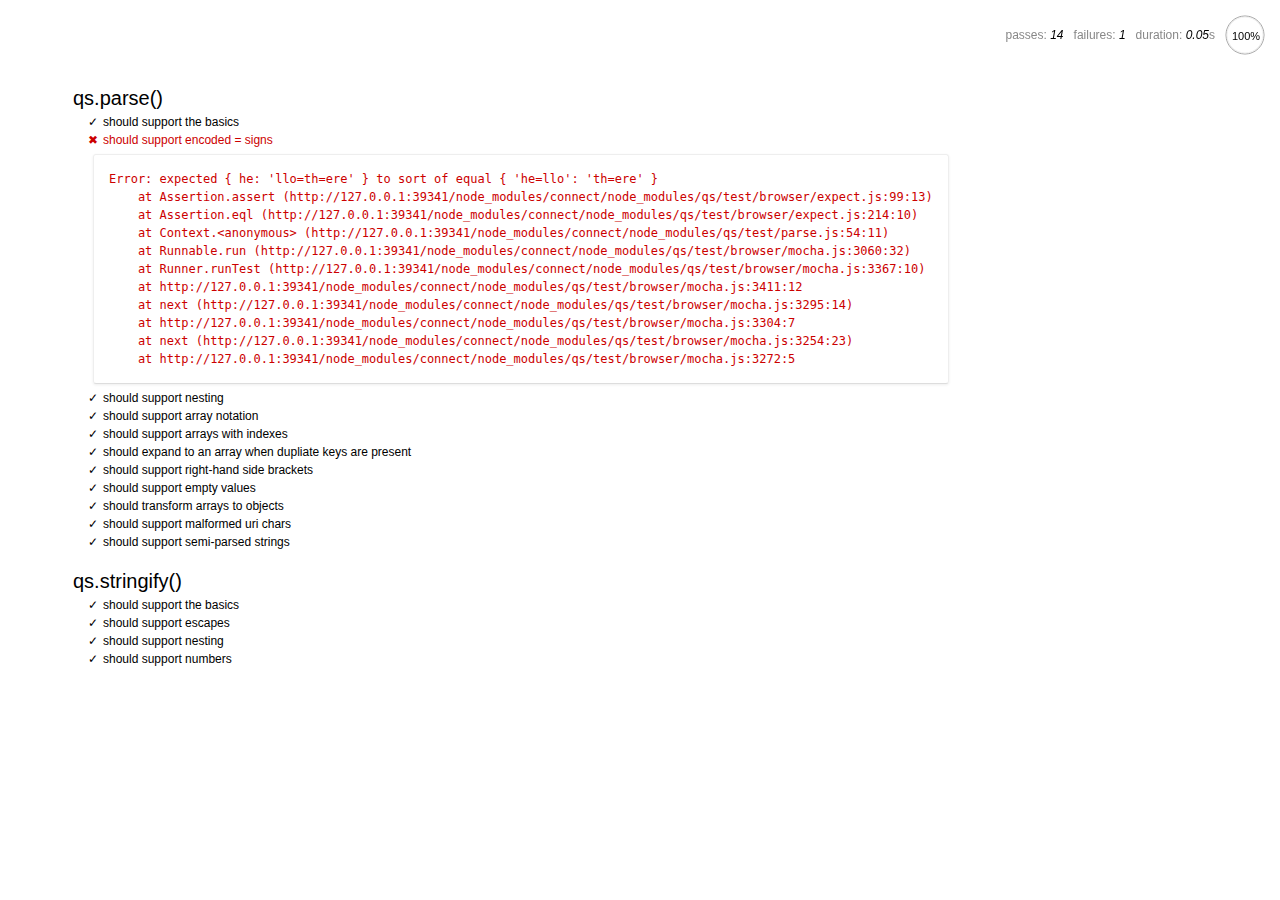
<file: node_modules/connect/node_modules/qs/test/browser/index.html>
<html>
  <head>
    <title>Mocha</title>
    <meta http-equiv="Content-Type" content="text/html; charset=UTF-8">
    <link rel="stylesheet" href="mocha.css" />
    <script src="jquery.js" type="text/javascript"></script>
    <script src="expect.js"></script>
    <script src="mocha.js"></script>
    <script>mocha.setup('bdd')</script>
    <script src="qs.js"></script>
    <script src="../parse.js"></script>
    <script src="../stringify.js"></script>
    <script>onload = mocha.run;</script>
  </head>
  <body>
    <div id="mocha"></div>
  </body>
</html>
</file>
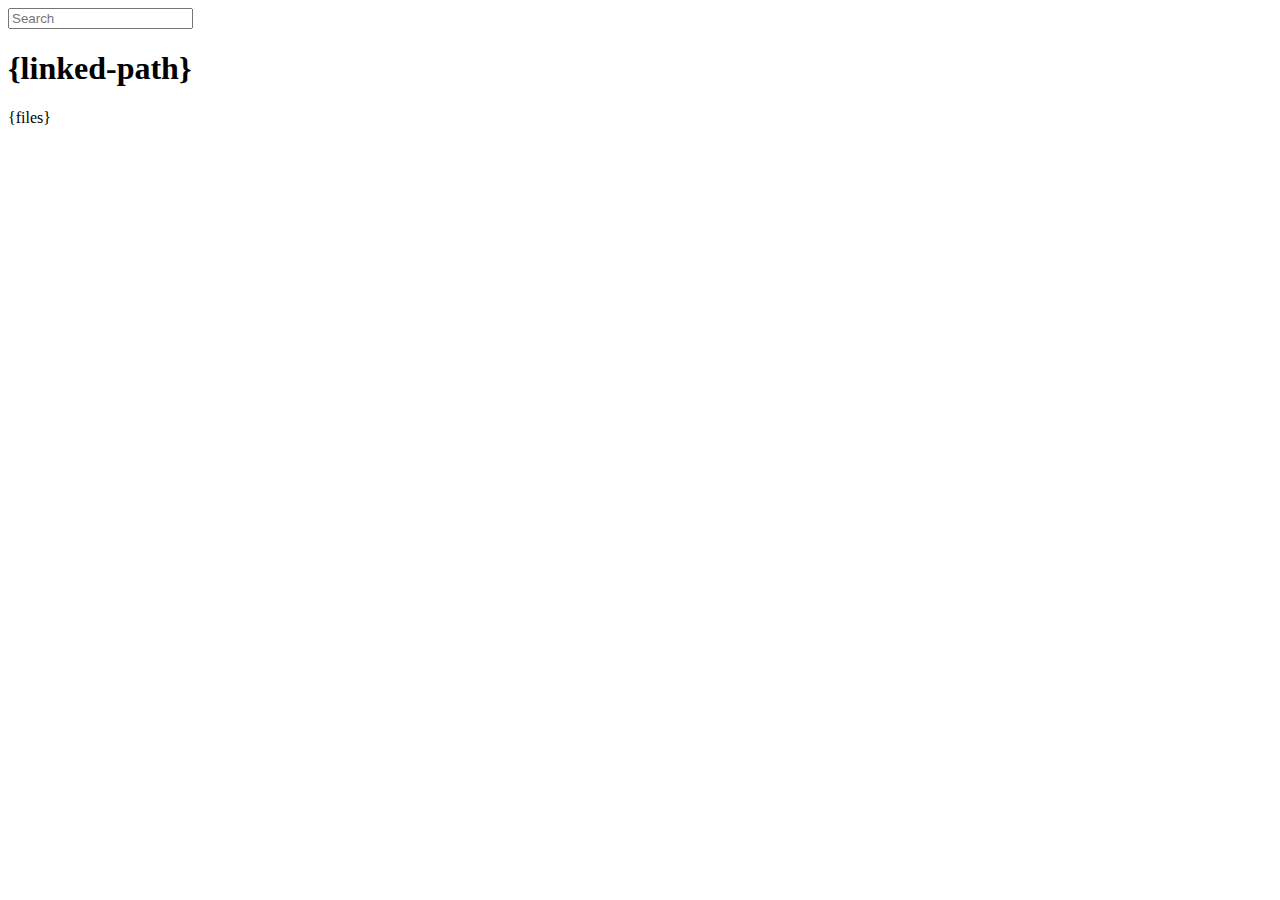
<file: node_modules/connect/lib-cov/public/directory.html>
<html>
  <head>
    <title>listing directory {directory}</title>
    <style>{style}</style>
    <script>
      function $(id){
        var el = 'string' == typeof id
          ? document.getElementById(id)
          : id;

        el.on = function(event, fn){
          if ('content loaded' == event) event = 'DOMContentLoaded';
          el.addEventListener(event, fn, false);
        };

        el.all = function(selector){
          return $(el.querySelectorAll(selector));
        };

        el.each = function(fn){
          for (var i = 0, len = el.length; i < len; ++i) {
            fn($(el[i]), i);
          }
        };

        el.getClasses = function(){
          return this.getAttribute('class').split(/\s+/);
        };

        el.addClass = function(name){
          var classes = this.getAttribute('class');
          el.setAttribute('class', classes
            ? classes + ' ' + name
            : name);
        };

        el.removeClass = function(name){
          var classes = this.getClasses().filter(function(curr){
            return curr != name;
          });
          this.setAttribute('class', classes);
        };

        return el;
      }

      function search() {
        var str = $('search').value
          , links = $('files').all('a');

        links.each(function(link){
          var text = link.textContent;

          if ('..' == text) return;
          if (str.length && ~text.indexOf(str)) {
            link.addClass('highlight');
          } else {
            link.removeClass('highlight');
          }
        });
      }

      $(window).on('content loaded', function(){
        $('search').on('keyup', search);
      });
    </script>
  </head>
  <body class="directory">
    <input id="search" type="text" placeholder="Search" autocomplete="off" />
    <div id="wrapper">
      <h1>{linked-path}</h1>
      {files}
    </div>
  </body>
</html>
</file>
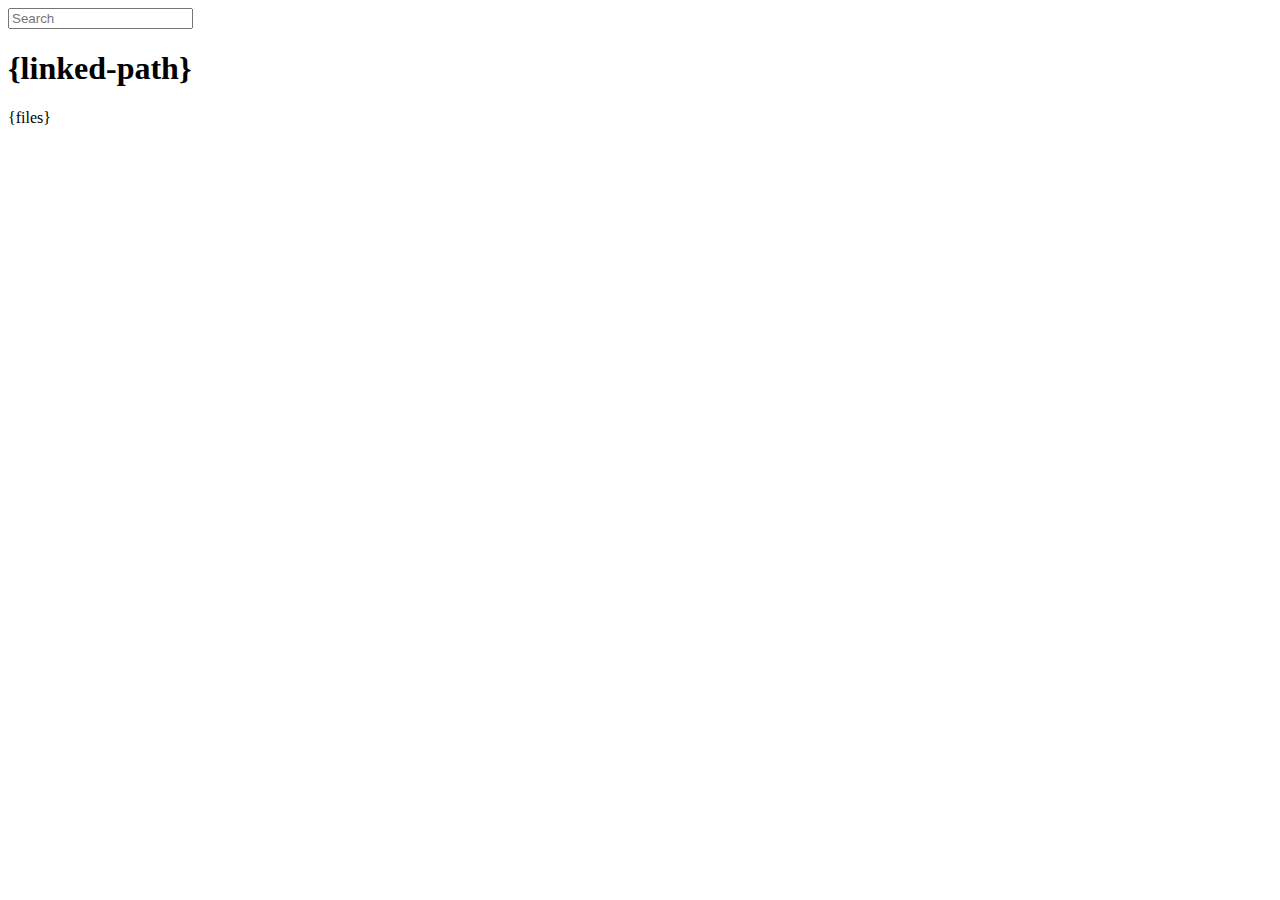
<file: node_modules/connect/lib/public/directory.html>
<!DOCTYPE html>
<html>
  <head>
    <meta charset='utf-8'> 
    <title>listing directory {directory}</title>
    <style>{style}</style>
    <script>
      function $(id){
        var el = 'string' == typeof id
          ? document.getElementById(id)
          : id;

        el.on = function(event, fn){
          if ('content loaded' == event) {
            event = window.attachEvent ? "load" : "DOMContentLoaded";
          }
          el.addEventListener
            ? el.addEventListener(event, fn, false)
            : el.attachEvent("on" + event, fn);
        };

        el.all = function(selector){
          return $(el.querySelectorAll(selector));
        };

        el.each = function(fn){
          for (var i = 0, len = el.length; i < len; ++i) {
            fn($(el[i]), i);
          }
        };

        el.getClasses = function(){
          return this.getAttribute('class').split(/\s+/);
        };

        el.addClass = function(name){
          var classes = this.getAttribute('class');
          el.setAttribute('class', classes
            ? classes + ' ' + name
            : name);
        };

        el.removeClass = function(name){
          var classes = this.getClasses().filter(function(curr){
            return curr != name;
          });
          this.setAttribute('class', classes);
        };

        return el;
      }

      function search() {
        var str = $('search').value
          , links = $('files').all('a');

        links.each(function(link){
          var text = link.textContent;

          if ('..' == text) return;
          if (str.length && ~text.indexOf(str)) {
            link.addClass('highlight');
          } else {
            link.removeClass('highlight');
          }
        });
      }

      $(window).on('content loaded', function(){
        $('search').on('keyup', search);
      });
    </script>
  </head>
  <body class="directory">
    <input id="search" type="text" placeholder="Search" autocomplete="off" />
    <div id="wrapper">
      <h1>{linked-path}</h1>
      {files}
    </div>
  </body>
</html>
</file>
<file: node_modules/connect/node_modules/qs/test/browser/mocha.css>
body {
  font: 20px/1.5 "Helvetica Neue", Helvetica, Arial, sans-serif;
  padding: 60px 50px;
}

#mocha h1, h2 {
  margin: 0;
}

#mocha h1 {
  margin-top: 15px;
  font-size: 1em;
  font-weight: 200;
}

#mocha .suite .suite h1 {
  margin-top: 0;
  font-size: .8em;
}

#mocha h2 {
  font-size: 12px;
  font-weight: normal;
  cursor: pointer;
}

#mocha .suite {
  margin-left: 15px;
}

#mocha .test {
  margin-left: 15px;
}

#mocha .test:hover h2::after {
  position: relative;
  top: 0;
  right: -10px;
  content: '(view source)';
  font-size: 12px;
  font-family: arial;
  color: #888;
}

#mocha .test.pending:hover h2::after {
  content: '(pending)';
  font-family: arial;
}

#mocha .test.pass.medium .duration {
  background: #C09853;
}

#mocha .test.pass.slow .duration {
  background: #B94A48;
}

#mocha .test.pass::before {
  content: '✓';
  font-size: 12px;
  display: block;
  float: left;
  margin-right: 5px;
}

#mocha .test.pass .duration {
  font-size: 9px;
  margin-left: 5px;
  padding: 2px 5px;
  color: white;
  -webkit-box-shadow: inset 0 1px 1px rgba(0,0,0,.2);
  -moz-box-shadow: inset 0 1px 1px rgba(0,0,0,.2);
  box-shadow: inset 0 1px 1px rgba(0,0,0,.2);
  -webkit-border-radius: 5px;
  -moz-border-radius: 5px;
  -ms-border-radius: 5px;
  -o-border-radius: 5px;
  border-radius: 5px;
}

#mocha .test.pass.fast .duration {
  display: none;
}

#mocha .test.pending {
  color: #0b97c4;
}

#mocha .test.pending::before {
  content: '◦';
  color: #0b97c4;
}

#mocha .test.fail {
  color: #c00;
}

#mocha .test.fail pre {
  color: black;
}

#mocha .test.fail::before {
  content: '✖';
  font-size: 12px;
  display: block;
  float: left;
  margin-right: 5px;
  color: #c00;
}

#mocha .test pre.error {
  color: #c00;
}

#mocha .test pre {
  display: inline-block;
  font: 12px/1.5 monaco, monospace;
  margin: 5px;
  padding: 15px;
  border: 1px solid #eee;
  border-bottom-color: #ddd;
  -webkit-border-radius: 3px;
  -webkit-box-shadow: 0 1px 3px #eee;
}

#error {
  color: #c00;
  font-size: 1.5  em;
  font-weight: 100;
  letter-spacing: 1px;
}

#stats {
  position: fixed;
  top: 15px;
  right: 10px;
  font-size: 12px;
  margin: 0;
  color: #888;
}

#stats .progress {
  float: right;
  padding-top: 0;
}

#stats em {
  color: black;
}

#stats li {
  display: inline-block;
  margin: 0 5px;
  list-style: none;
  padding-top: 11px;
}

code .comment { color: #ddd }
code .init { color: #2F6FAD }
code .string { color: #5890AD }
code .keyword { color: #8A6343 }
code .number { color: #2F6FAD }
</file>
